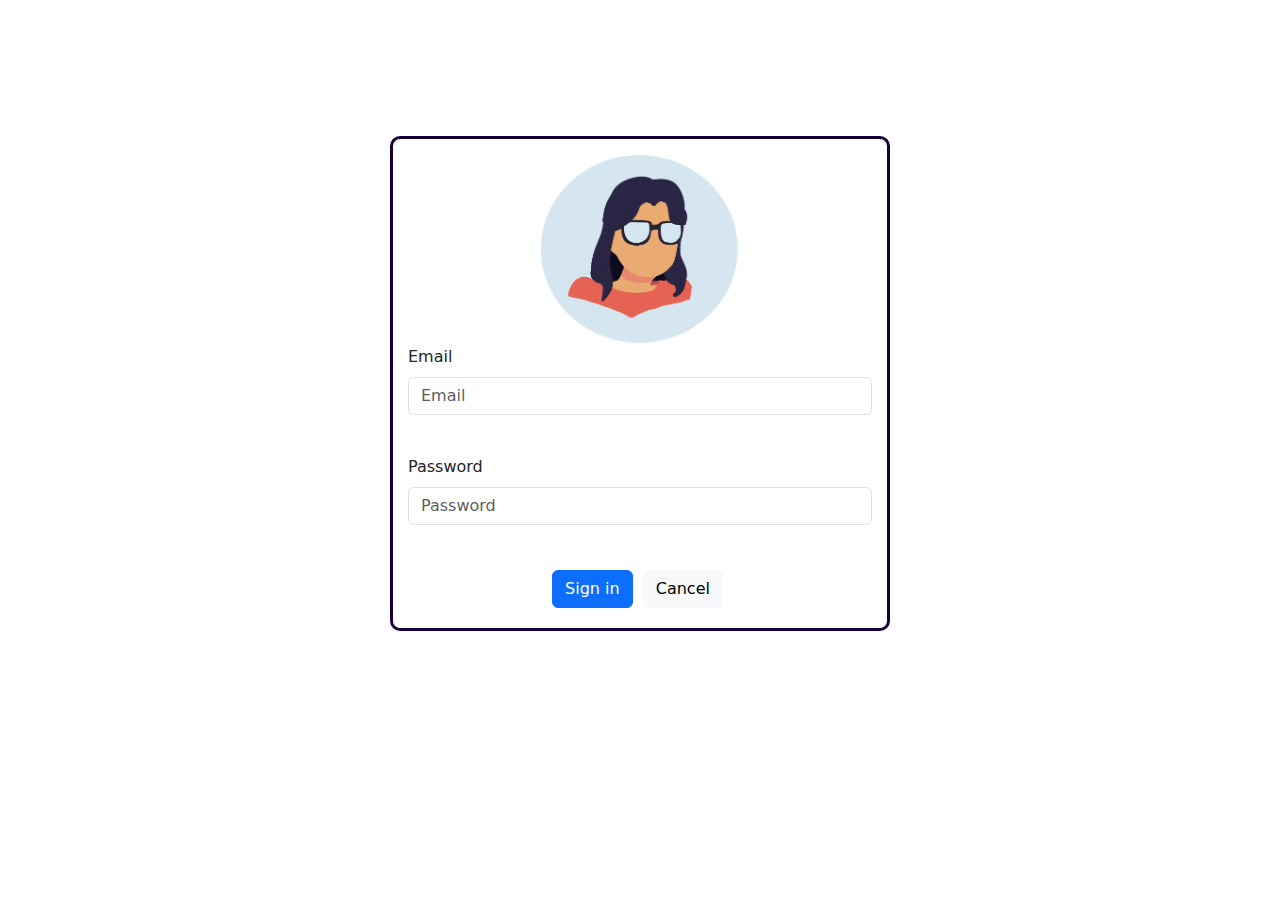
<file: Index.html>
<!DOCTYPE html>
<html>
<head>
	<meta charset="utf-8">
	<meta name="viewport" content="width=device-width, initial-scale=1">
	<title></title>

	<link href="https://cdn.jsdelivr.net/npm/bootstrap@5.3.3/dist/css/bootstrap.min.css" rel="stylesheet" integrity="sha384-QWTKZyjpPEjISv5WaRU9OFeRpok6YctnYmDr5pNlyT2bRjXh0JMhjY6hW+ALEwIH" crossorigin="anonymous">

	<script src="https://cdn.jsdelivr.net/npm/bootstrap@5.3.3/dist/js/bootstrap.bundle.min.js" integrity="sha384-YvpcrYf0tY3lHB60NNkmXc5s9fDVZLESaAA55NDzOxhy9GkcIdslK1eN7N6jIeHz" crossorigin="anonymous"></script>


	<style type="text/css">
		.container {
			width: 500px;
			padding: 15px;
			border-radius: 10px;
			border-style: solid;
  			border-width: medium;
  			background-color: white;
  			border-color: #160036;
		}

		body{
			background-image: url(https://i.pinimg.com/564x/6c/4f/2f/6c4f2ffc9d8abe416c54663e99436ffd.jpg);
			background-attachment: fixed;
			background-size: 1750px;
		}

		img{
			width: 200px;
		}

		button{
			margin: 5px;
		}

		.container:hover {
  			box-shadow: 0 8px 16px 0 rgba(0,0,0,0.2);
		}


	</style>
</head>
<body>

<br>
<br>
<br>
<br>
<br>

<div class="container mt-3">
	<center>
  		<img src="avatar.png" alt="Avatar">
	</center>
	<form class="form">

	    <div class="mb-3">
	        <label class="form-label" for="inputEmail">Email</label>
	        <input type="email" class="form-control" id="inputEmail" placeholder="Email">
	    </div>
	<br>
	    <div class="mb-3">
	        <label class="form-label" for="inputPassword">Password</label>
	        <input type="password" class="form-control" id="inputPassword" placeholder="Password">
	    </div>
	<br>
	<center>
    	<a href="mainpage.html" class="btn btn-primary">Sign in</a> 
    	<button type="submit" class="btn btn-light">Cancel</button>
    </center>

	</form>
</div>

</body>
</html>
</file>
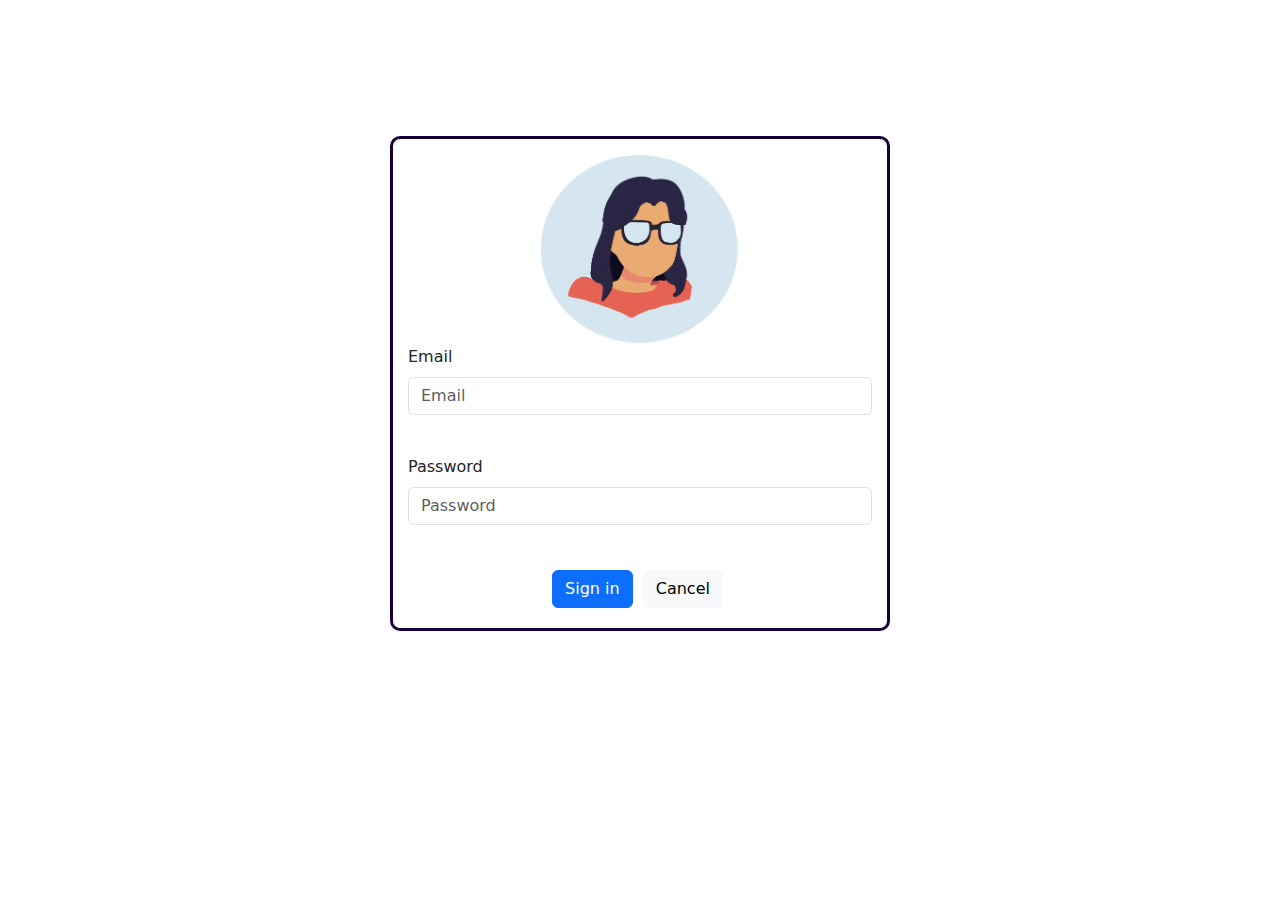
<file: index.html>
<!DOCTYPE html>
<html>
<head>
	<meta charset="utf-8">
	<meta name="viewport" content="width=device-width, initial-scale=1">
	<title></title>

	<link href="https://cdn.jsdelivr.net/npm/bootstrap@5.3.3/dist/css/bootstrap.min.css" rel="stylesheet" integrity="sha384-QWTKZyjpPEjISv5WaRU9OFeRpok6YctnYmDr5pNlyT2bRjXh0JMhjY6hW+ALEwIH" crossorigin="anonymous">

	<script src="https://cdn.jsdelivr.net/npm/bootstrap@5.3.3/dist/js/bootstrap.bundle.min.js" integrity="sha384-YvpcrYf0tY3lHB60NNkmXc5s9fDVZLESaAA55NDzOxhy9GkcIdslK1eN7N6jIeHz" crossorigin="anonymous"></script>


	<style type="text/css">
		.container {
			width: 500px;
			padding: 15px;
			border-radius: 10px;
			border-style: solid;
  			border-width: medium;
  			background-color: white;
  			border-color: #160036;
		}

		body{
			background-image: url(https://i.pinimg.com/564x/6c/4f/2f/6c4f2ffc9d8abe416c54663e99436ffd.jpg);
			background-attachment: fixed;
			background-size: 1750px;
		}

		img{
			width: 200px;
		}

		button{
			margin: 5px;
		}

		.container:hover {
  			box-shadow: 0 8px 16px 0 rgba(0,0,0,0.2);
		}


	</style>
</head>
<body>

<br>
<br>
<br>
<br>
<br>

<div class="container mt-3">
	<center>
  		<img src="avatar.png" alt="Avatar">
	</center>
	<form class="form">

	    <div class="mb-3">
	        <label class="form-label" for="inputEmail">Email</label>
	        <input type="email" class="form-control" id="inputEmail" placeholder="Email">
	    </div>
	<br>
	    <div class="mb-3">
	        <label class="form-label" for="inputPassword">Password</label>
	        <input type="password" class="form-control" id="inputPassword" placeholder="Password">
	    </div>
	<br>
	<center>
    	<a href="mainpage.html" class="btn btn-primary">Sign in</a> 
    	<button type="submit" class="btn btn-light">Cancel</button>
    </center>

	</form>
</div>

</body>
</html>
</file>
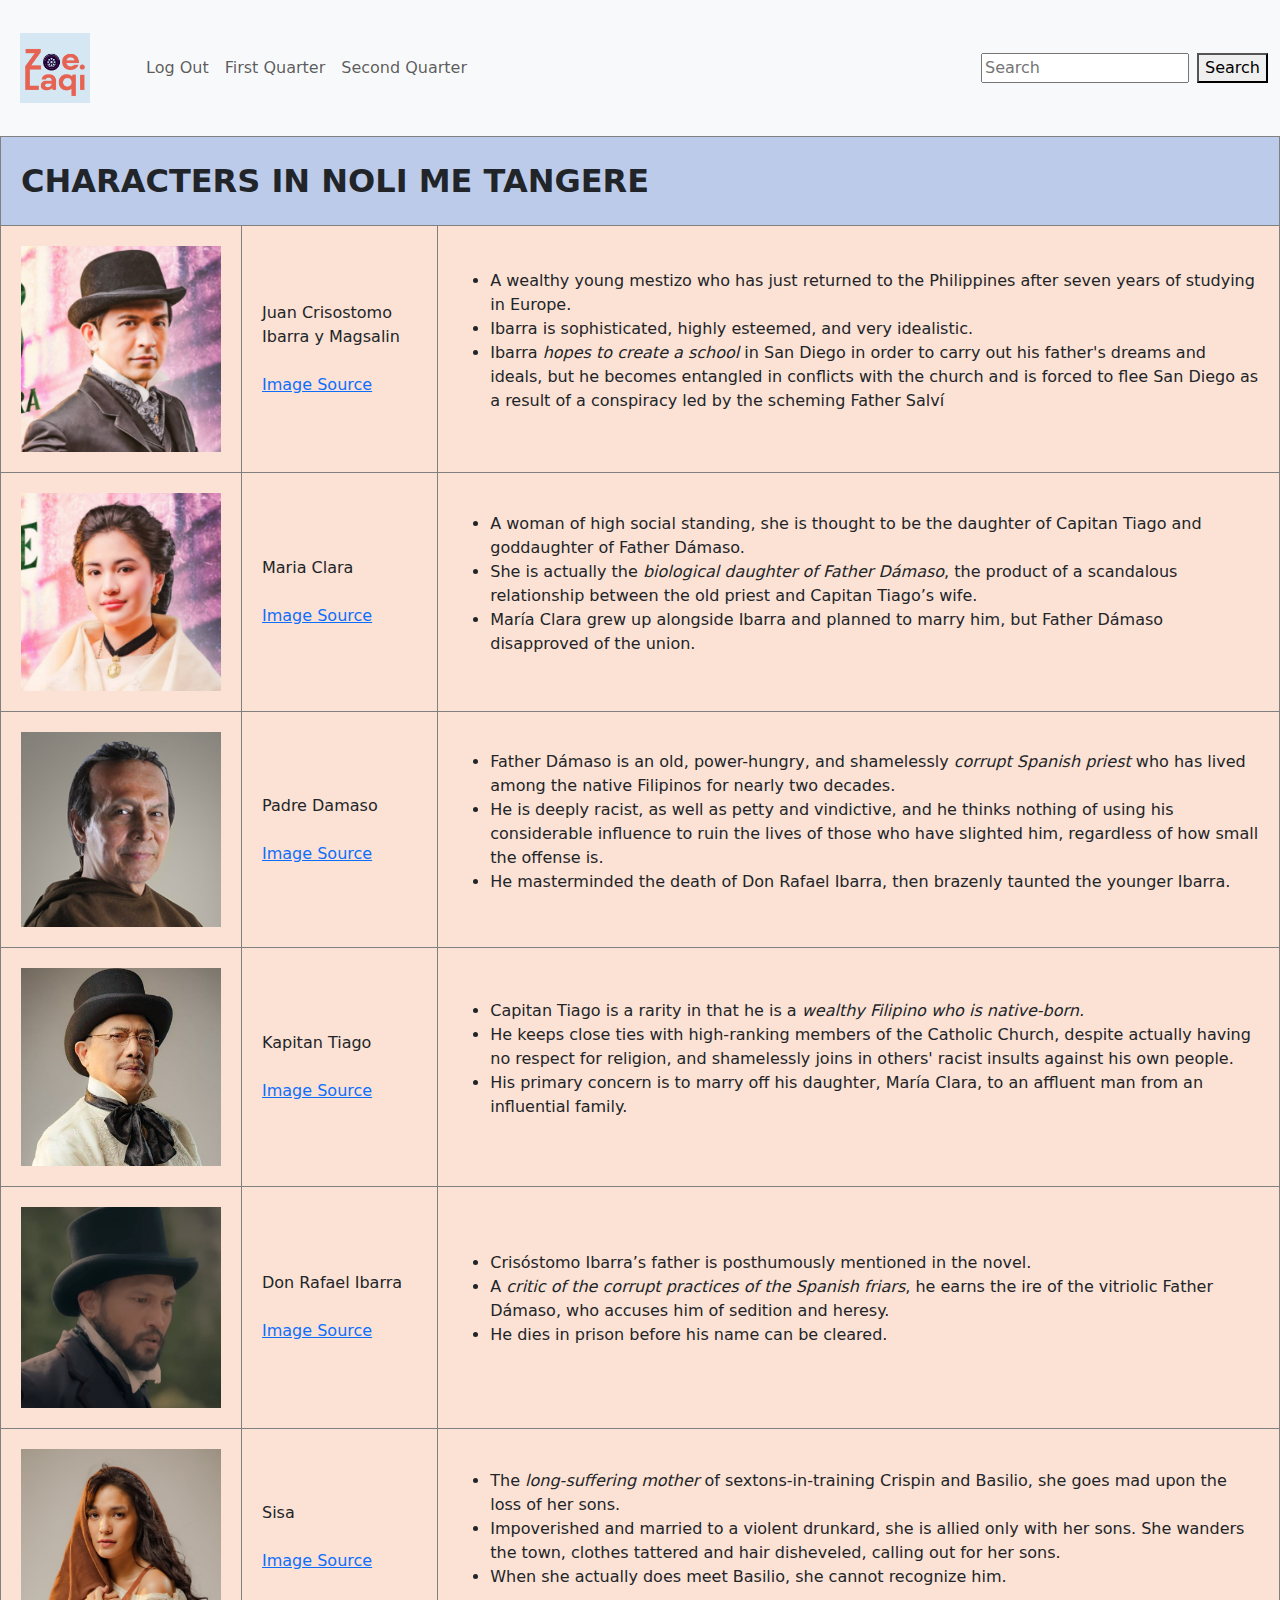
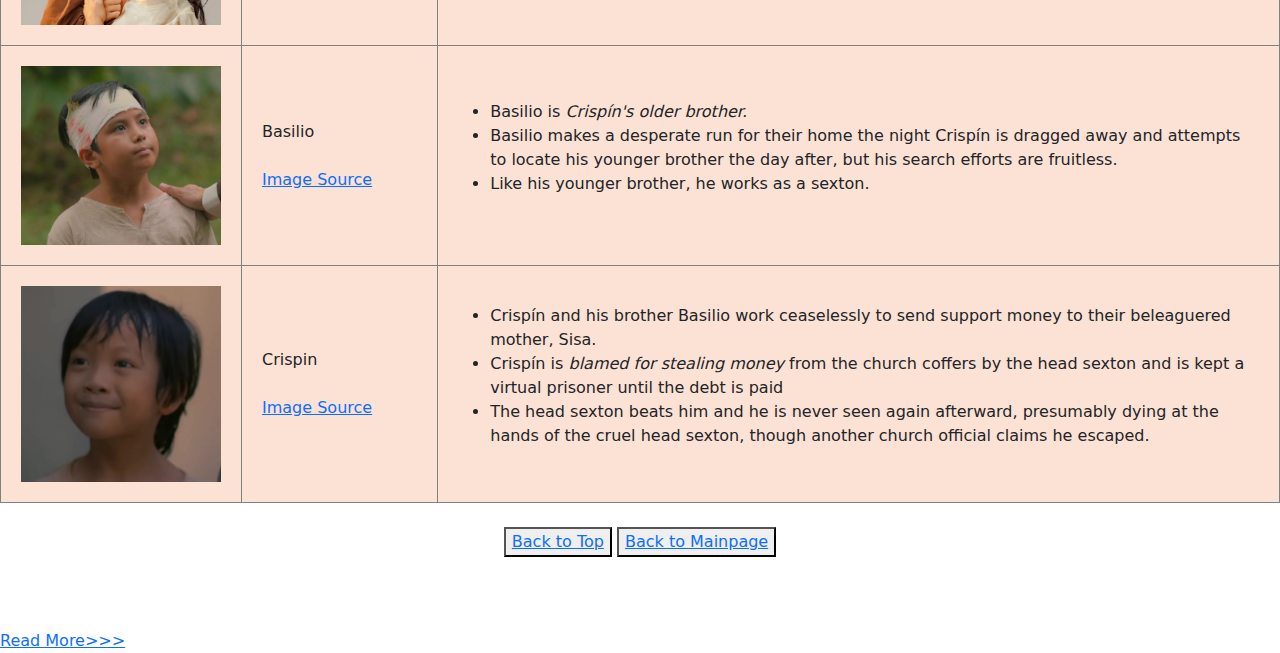
<file: 2nd Page.html>
<!DOCTYPE html>
<html>
<head>
	<meta charset="utf-8">
	<meta name="viewport" content="width=device-width, initial-scale=1">
	<title></title>

	<link href="https://cdn.jsdelivr.net/npm/bootstrap@5.3.3/dist/css/bootstrap.min.css" rel="stylesheet" integrity="sha384-QWTKZyjpPEjISv5WaRU9OFeRpok6YctnYmDr5pNlyT2bRjXh0JMhjY6hW+ALEwIH" crossorigin="anonymous">
	<script src="https://cdn.jsdelivr.net/npm/bootstrap@5.3.3/dist/js/bootstrap.bundle.min.js" integrity="sha384-YvpcrYf0tY3lHB60NNkmXc5s9fDVZLESaAA55NDzOxhy9GkcIdslK1eN7N6jIeHz" crossorigin="anonymous"></script>

<style type="text/css">
	#logo{
		margin: 20px;
		width: 70px;
	}
</style>
</head>
<body>
<nav class="navbar navbar-expand-xl bg-light">
	<a class="navbar-brand">
		<img src="logo.png" id="logo">
	</a>

 <div class="container-fluid">
	<ul class="navbar-nav">
		<li class="nav-item">
	    	<a class="nav-link" id="sign-in">Log Out</a>
	    </li>
	    <li class="nav-item">
	      <a class="nav-link" id="2nd-page">First Quarter</a>
	    </li>

	    <li class="nav-item">
	    	<a class="nav-link" id="3rd-page">Second Quarter</a>
	    </li>
	</ul>

	<div class="search-container">
		<input class="me-2" type="text" placeholder="Search"><button type="button" class="button">Search</button>
	</div>
</div>
</nav>

	<center><table bgcolor="#FCE2D4" class="table-bordered"  cellpadding="20">
		<tr>
			<th colspan="3" bgcolor="#BDCBEB"><font size="6">CHARACTERS IN NOLI ME TANGERE </font></th>
		</tr>

		<tr>
			<td><img src="1.png" alt="Ibarra" width="200"></td>
			<td>Juan Crisostomo Ibarra y Magsalin 
				<br>
				<br>
				<a href="https://media.interaksyon.com/wp-content/uploads/2022/09/Maria-Clara-at-Ibarra.jpg">Image Source</a>
			</td>
			<td>
				<ul>
					<li>A wealthy young mestizo who has just returned to the Philippines after seven years of studying in Europe.</li>
					<li>Ibarra is sophisticated, highly esteemed, and very idealistic.</li>
					<li>Ibarra <em>hopes to create a school</em> in San Diego in order to carry out his father's dreams and ideals, but he becomes entangled in conflicts with the church and is forced to flee San Diego as a result of a conspiracy led by the scheming Father Salví</li>
				</ul>
			</td>
		</tr>

		<tr>
			<td><img src="2.png" alt="Maria Clara" width="200"></td>
			<td>Maria Clara 
				<br>
				<br>
				<a href="https://media.interaksyon.com/wp-content/uploads/2022/09/Maria-Clara-at-Ibarra.jpg">Image Source</a>
			</td>
			<td>
				<ul>
					<li>A woman of high social standing, she is thought to be the daughter of Capitan Tiago and goddaughter of Father Dámaso.</li>
					<li>She is actually the <em>biological daughter of Father Dámaso</em>, the product of a scandalous relationship between the old priest and Capitan Tiago’s wife.</li>
					<li>María Clara grew up alongside Ibarra and planned to marry him, but Father Dámaso disapproved of the union.</li>
				</ul>
			</td>
		</tr>

		<tr>
			<td><img src="3.png" alt="Damaso" width="200"></td>
			<td>Padre Damaso 
				<br>
				<br>
				<a href="https://celebrityworldph.wordpress.com/2023/01/30/tirso-cruz-iii-plays-acting-piece-as-padre-damaso-in-maria-clara-at-ibarra/">Image Source</a>
			</td>
			<td>
				<ul>
					<li>Father Dámaso is an old, power-hungry, and shamelessly <em>corrupt Spanish priest</em> who has lived among the native Filipinos for nearly two decades.</li>
					<li>He is deeply racist, as well as petty and vindictive, and he thinks nothing of using his considerable influence to ruin the lives of those who have slighted him, regardless of how small the offense is. </li>
					<li>He masterminded the death of Don Rafael Ibarra, then brazenly taunted the younger Ibarra.</li>
				</ul>
			</td>
		</tr>

		<tr>
			<td><img src="4.png" alt="Kapitan Tiago" width="200"></td>
			<td>Kapitan Tiago 
				<br>
				<br>
				<a href="https://i.pinimg.com/736x/4d/e1/02/4de1029a308bd076a6d793921ac46fbd.jpg">Image Source</a>
			</td>
			<td>
				<ul>
					<li>Capitan Tiago is a rarity in that he is a <em>wealthy Filipino who is native-born.</em></li>
					<li>He keeps close ties with high-ranking members of the Catholic Church, despite actually having no respect for religion, and shamelessly joins in others' racist insults against his own people.</li>
					<li>His primary concern is to marry off his daughter, María Clara, to an affluent man from an influential family.</li>
				</ul>
			</td>
		</tr>

		<tr>
			<td><img src="5.png" alt="D.F. Ibarra" width="200"></td>
			<td>Don Rafael Ibarra 
				<br>
				<br>
				<a href="https://static.wikia.nocookie.net/mariaclaraatibarra/images/c/cb/Don_Rafael_character_image.png/revision/latest?cb=20230122031722">Image Source</a>
			</td>
			<td>
				<ul>
					<li>Crisóstomo Ibarra’s father is posthumously mentioned in the novel.</li>
					<li>A <em>critic of the corrupt practices of the Spanish friars</em>, he earns the ire of the vitriolic Father Dámaso, who accuses him of sedition and heresy. </li>
					<li>He dies in prison before his name can be cleared.</li>
				</ul>
			</td>
		</tr>


		<tr>
			<td><img src="7.png" alt="Sisa" width="200"></td>
			<td>Sisa 
				<br>
				<br>
				<a href="https://img-s-msn-com.akamaized.net/tenant/amp/entityid/AA14i75w.img?w=640&h=360&m=4&q=74">Image Source</a>
			</td>
			<td>
				<ul>
					<li>The <em>long-suffering mother</em> of sextons-in-training Crispin and Basilio, she goes mad upon the loss of her sons. </li>
					<li>Impoverished and married to a violent drunkard, she is allied only with her sons. She wanders the town, clothes tattered and hair disheveled, calling out for her sons. </li>
					<li>When she actually does meet Basilio, she cannot recognize him.</li>
				</ul>
			</td>
		</tr>

		<tr>
			<td><img src="8.png" alt="Basilio" width="200"></td>
			<td>Basilio 
				<br>
				<br>
				<a href="https://s1.dmcdn.net/v/ULXJk1ZNDWh7qQI4M/x1080">Image Source</a>
			</td>
			<td>
				<ul>
					<li>Basilio is <em>Crispín's older brother.</em></li>
					<li>Basilio makes a desperate run for their home the night Crispín is dragged away and attempts to locate his younger brother the day after, but his search efforts are fruitless.</li>
					<li>Like his younger brother, he works as a sexton.</li>
				</ul>
			</td>
		</tr>

		<tr>
			<td><img src="9.png" alt="Crispin" width="200"></td>
			<td>Crispin 
				<br>
				<br>
				<a href="https://static.wikia.nocookie.net/mariaclaraatibarra/images/e/e2/Crispin_character_image.png/revision/latest?cb=20230125012524">Image Source</a>
			</td>
			<td>
				<ul>
					<li>Crispín and his brother Basilio work ceaselessly to send support money to their beleaguered mother, Sisa.</li>
					<li>Crispín is <em>blamed for stealing money</em> from the church coffers by the head sexton and is kept a virtual prisoner until the debt is paid</li>
					<li>The head sexton beats him and he is never seen again afterward, presumably dying at the hands of the cruel head sexton, though another church official claims he escaped.</li>
					
				</ul>
			</td>
		</tr>
	</table></center>
	<br>
	<center>
		<button href="#top"><a href="#top"> Back to Top</a></button>
		<button><a href="mainpage.html">Back to Mainpage</a></button>
	</center>
	<br>
	<br>
	<br>
	<a href="https://www.gradesaver.com/noli-me-tangere/study-guide/character-list">Read More>>></a>

	<script type="text/javascript">
	let home="mainpage.html";//to replace the href of bootstrap code
	document.getElementById("logo").onclick=function(){ 
	//to get the element with id
		window.location.replace(home);//this function allows the variable to be replaced with the new page
	};

	let index="index.html";//to replace the href of bootstrap code
	document.getElementById("sign-in").onclick=function(){
	//to get the element with id
		window.location.replace(index);//this function allows the variable to be replaced with the new page
	};

	let qtr1="2nd Page.html";//to replace the href of bootstrap code
	document.getElementById("2nd-page").onclick=function(){
	//to get the element with id
		window.location.replace(qtr1);//this function allows the variable to be replaced with the new page
	};

	let qtr2="3rd Page.html"; //to replace the href of bootstrap code
	document.getElementById("3rd-page").onclick=function(){
	//to get the element with id
		window.location.replace(qtr2);//this function allows the variable to be replaced with the new page
	};
</script>
</body>
</html>
</file>
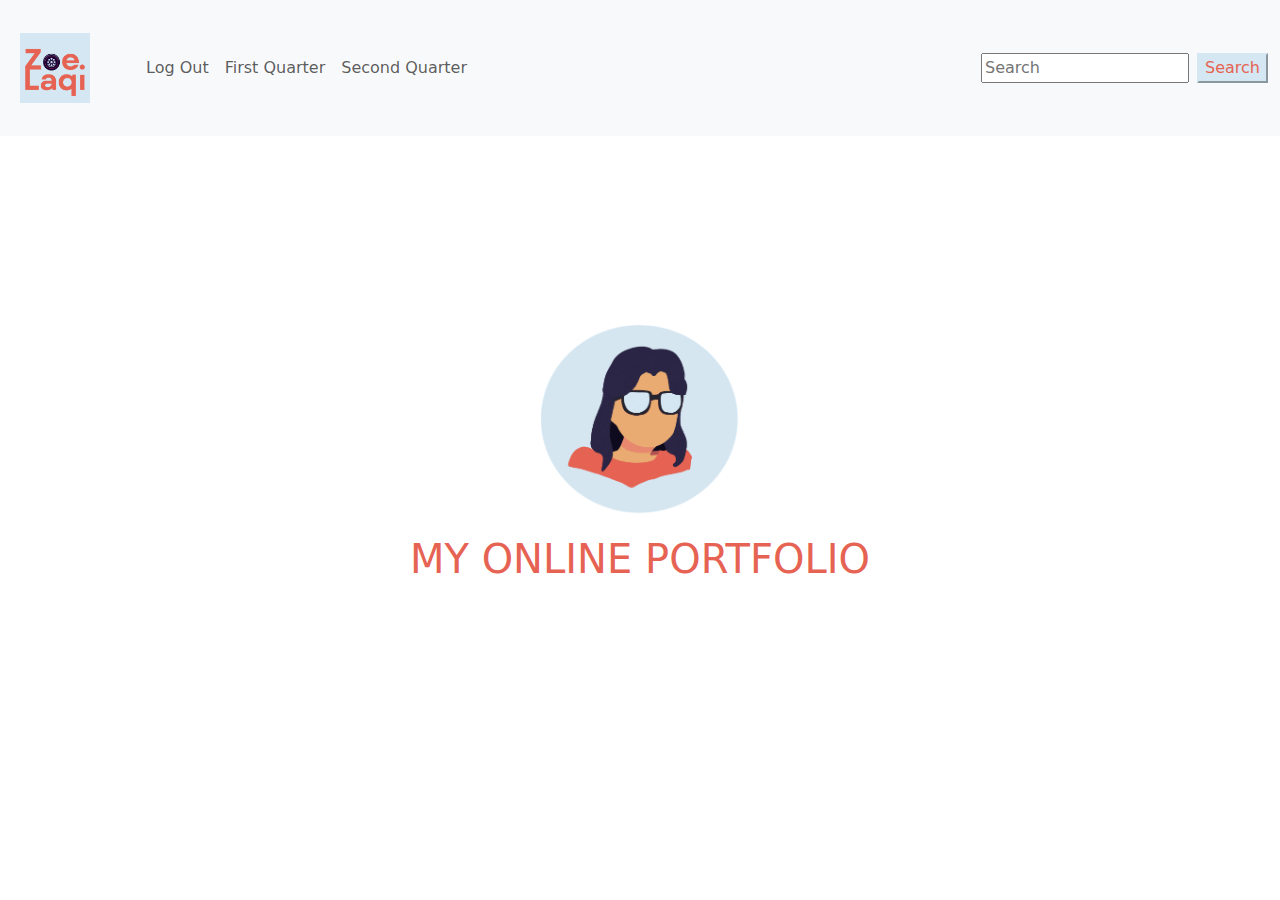
<file: mainpage.html>
<!DOCTYPE html>
<html>
<head>
	<meta charset="utf-8">
	<meta name="viewport" content="width=device-width, initial-scale=1">
	<title></title>

	<link href="https://cdn.jsdelivr.net/npm/bootstrap@5.3.3/dist/css/bootstrap.min.css" rel="stylesheet" integrity="sha384-QWTKZyjpPEjISv5WaRU9OFeRpok6YctnYmDr5pNlyT2bRjXh0JMhjY6hW+ALEwIH" crossorigin="anonymous">

	<script src="https://cdn.jsdelivr.net/npm/bootstrap@5.3.3/dist/js/bootstrap.bundle.min.js" integrity="sha384-YvpcrYf0tY3lHB60NNkmXc5s9fDVZLESaAA55NDzOxhy9GkcIdslK1eN7N6jIeHz" crossorigin="anonymous"></script>

<style type="text/css">
	img{
		margin: 20px;
		/*	https://cdn-icons-png.flaticon.com/512/6510/6510262.png*/
	}

	body{
		background-image: url(https://i.pinimg.com/564x/6c/4f/2f/6c4f2ffc9d8abe416c54663e99436ffd.jpg);
			background-attachment: fixed;
			background-size: 1700px;
	}

	h1{
		color: #E66353;
	}

	#logo{
		width: 70px;
	}

	#zoom{
		width: 200px;
	}

	.button{
		background-color: #D5E7F2;
		border-color: #D5E7F2;
		color: #E66353;
	}

</style>
</head>
<body>

<nav class="navbar navbar-expand-xl bg-light">
	<a class="navbar-brand">
		<img src="logo.png" id="logo">
	</a>

 <div class="container-fluid">
	<ul class="navbar-nav">
		<li class="nav-item">
	    	<a class="nav-link" id="sign-in">Log Out</a>
	    </li>
	    <li class="nav-item">
	      <a class="nav-link" id="2nd-page">First Quarter</a>
	    </li>

	    <li class="nav-item">
	    	<a class="nav-link" id="3rd-page">Second Quarter</a>
	    </li>
	</ul>

	<div class="search-container">
		<input class="me-2" type="text" placeholder="Search"><button type="button" class="button">Search</button>
	</div>
</div>
</nav>

<center>
<div class="container mt-4">
	<br>
	<br>
	<br>
	<br>
	<br>
	<br>
	<img src="avatar.png" id="zoom">
	<h1>MY ONLINE PORTFOLIO</h1>
</div>
</center>

<script type="text/javascript">
	let home="mainpage.html";
	document.getElementById("logo").onclick=function(){
		window.location.replace(home);
	};

	let index="index.html";
	document.getElementById("sign-in").onclick=function(){
		window.location.replace(index);
	};

	let qtr1="2nd Page.html";
	document.getElementById("2nd-page").onclick=function(){
		window.location.replace(qtr1);
	};

	let qtr2="3rd Page.html";
	document.getElementById("3rd-page").onclick=function(){
		window.location.replace(qtr2);
	};
</script>
</body>
</html>
</file>
